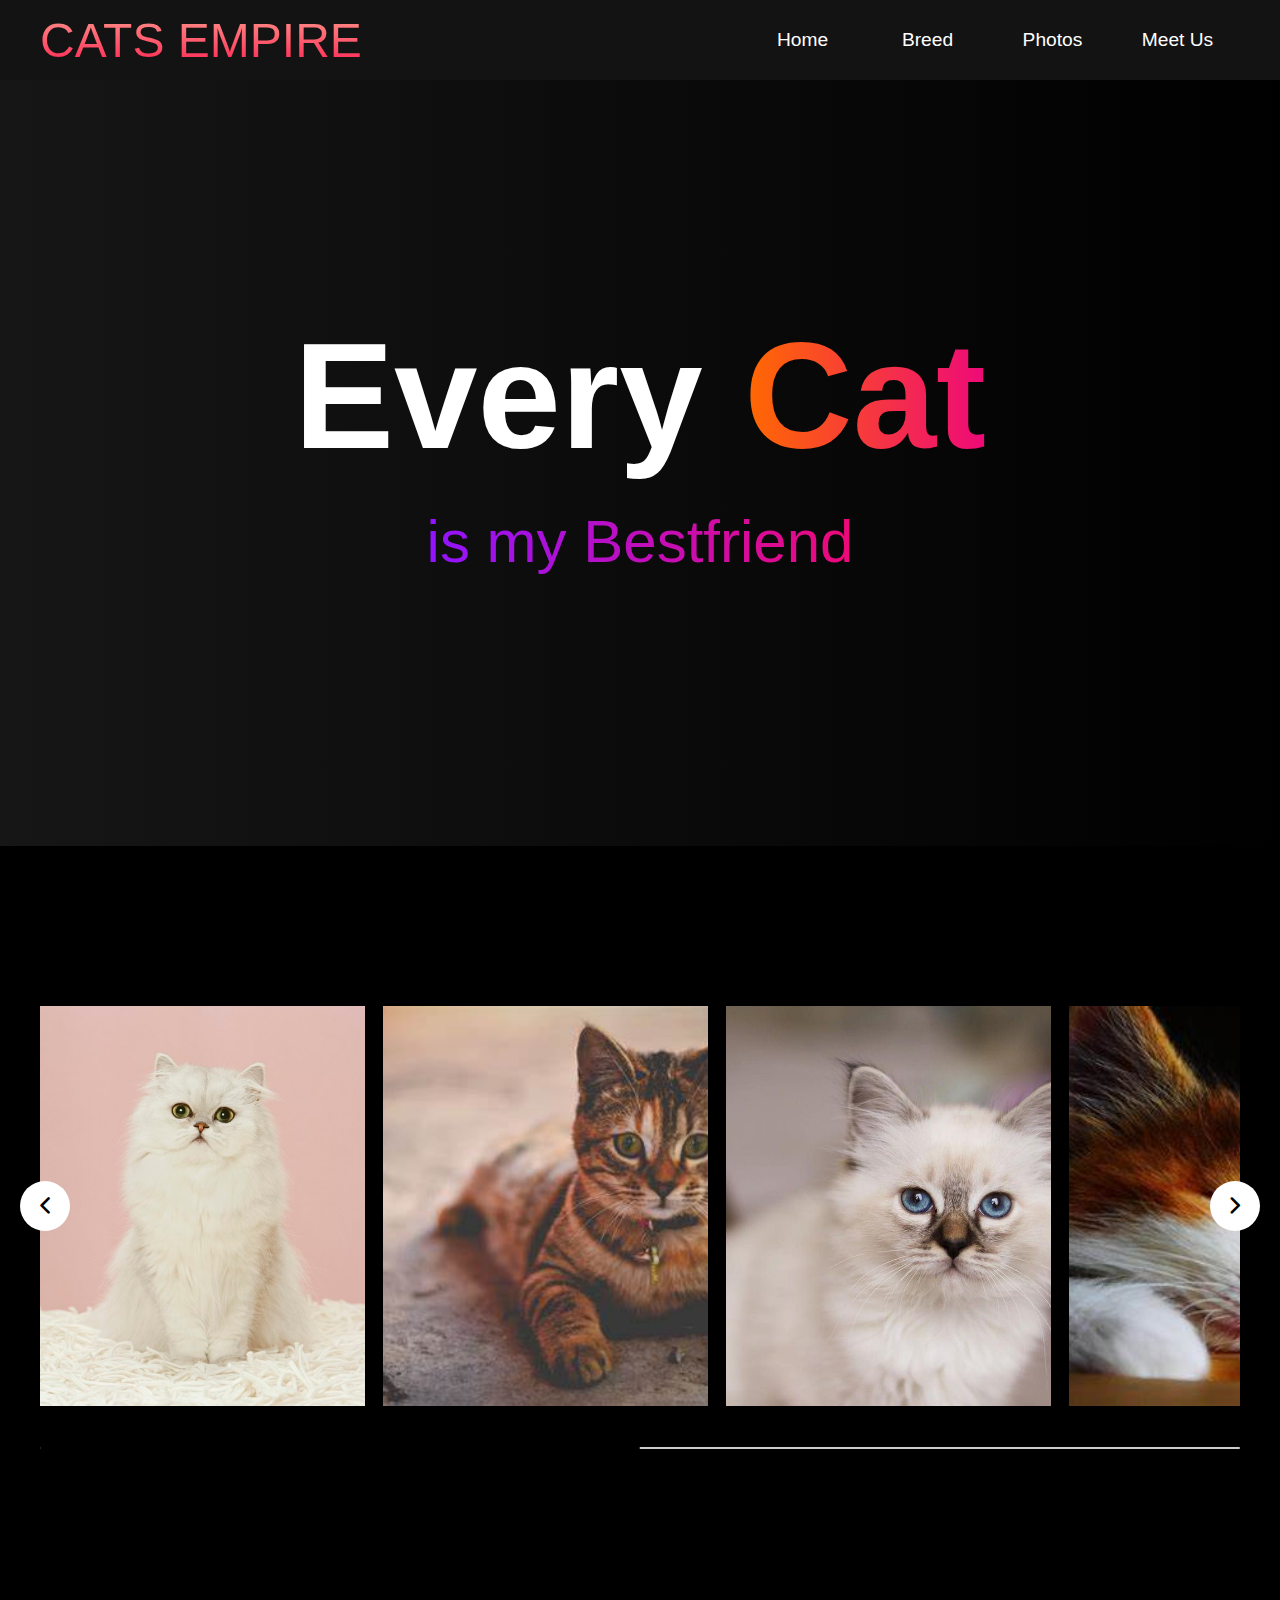
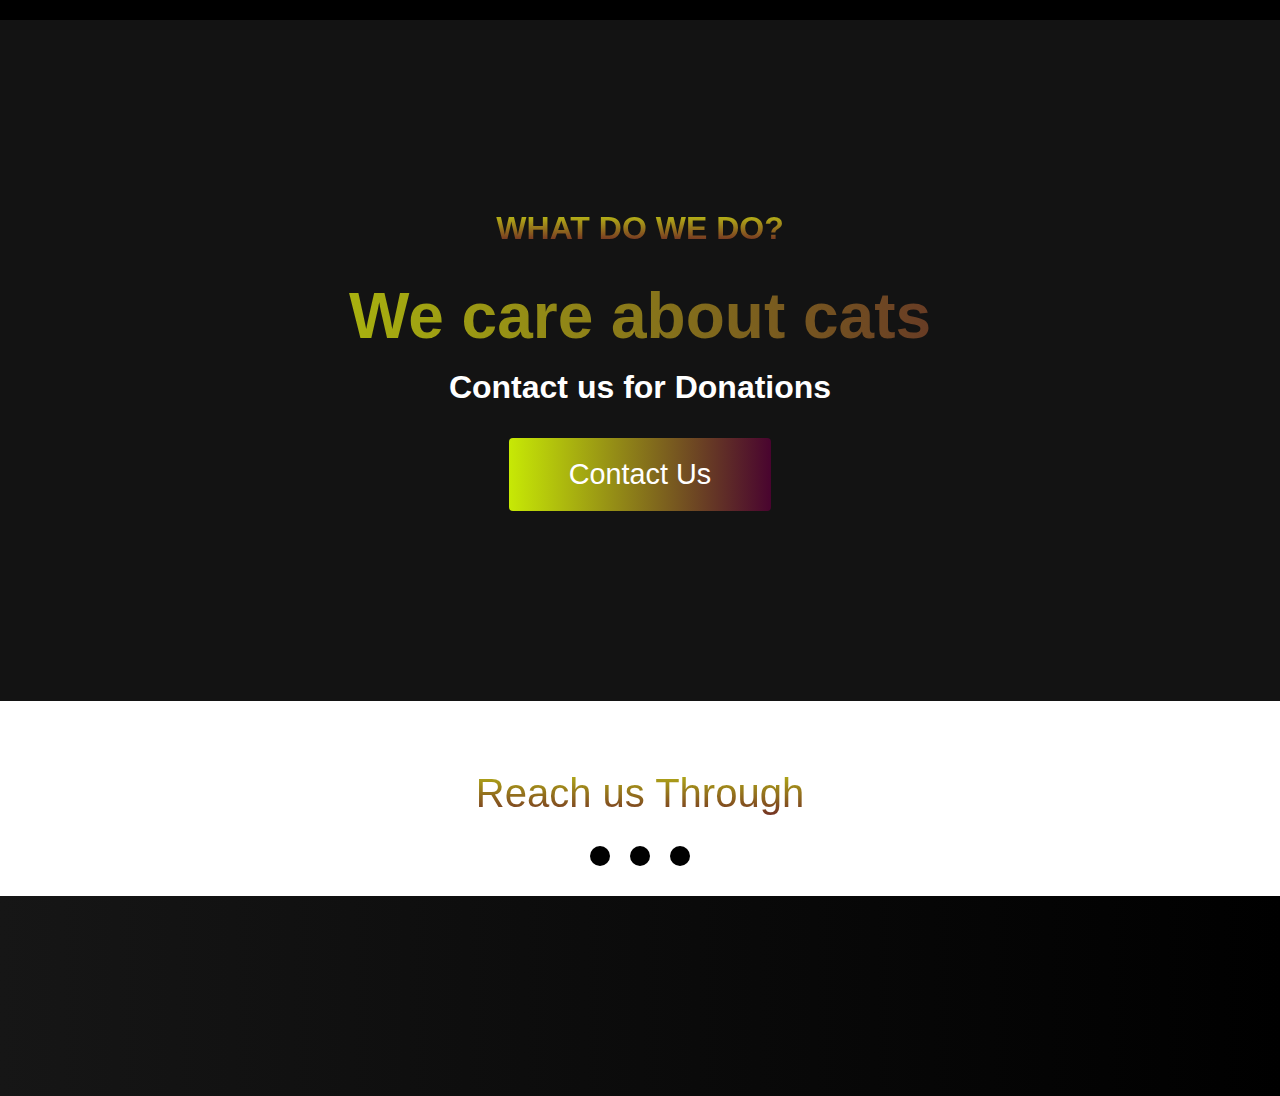
<file: index.html>
<!DOCTYPE html>
<html lang="en">
  <head>
    <meta charset="UTF-8" />
    <meta name="viewport" content="width=device-width, initial-scale=1.0" />
    <title>Cat Paradise</title>
    <link rel="stylesheet" href="style.css" />
    <link rel="stylesheet" href="mediaqueries.css" />

    <!-- Link for Contacts Icon-->
    <link
      rel="stylesheet"
      href="https://cdnjs.cloudflare.com/ajax/libs/font-awesome/6.4.2/css/all.min.css"
      integrity="sha512-z3gLpd7yknf1YoNbCzqRKc4qyor8gaKU1qmn+CShxbuBusANI9QpRohGBreCFkKxLhei6S9CQXFEbbKuqLg0DA=="
      crossorigin="anonymous"
      referrerpolicy="no-referrer"
    />
    <link
      rel="stylesheet"
      href="https://fonts.googleapis.com/css2?family=Material+Symbols+Rounded:opsz,wght,FILL,GRAD@48,400,0,0"
    />
  </head>

  <body>
    <!-- For Navigation Bar-->
    <nav class="navbar">
      <div class="navbar_container">
        <a href="#home" id="navbar_logo">CATS EMPIRE</a>
        <div class="navbar_toggle" id="mobile_menu">
          <span class="bar"></span>
          <span class="bar"></span>
          <span class="bar"></span>
          <span class="bar"></span>
        </div>
        <ul class="navbar_menu">
          <li class="navbar_item">
            <a href="#home" class="navbar_links" id="home-page">Home</a>
          </li>
          <li class="navbar_item">
            <a href="#" class="navbar_links" id="breed-page">Breed</a>
          </li>

          <li class="navbar_item">
            <a href="#pics" class="navbar_links" id="about-page">Photos</a>
          </li>
          <li class="navbar_item">
            <a href="#about" class="navbar_links" id="about-page">Meet Us</a>
          </li>
        </ul>
      </div>
    </nav>

    <!--Home Section-->
    <div class="hero" id="home">
      <div class="hero_container">
        <h1 class="hero_heading">Every <span>Cat</span></h1>
        <p class="hero_description">is my Bestfriend</p>
    </div>

    <!--pictures for breed nav-->
    <photos>
      <div class="pic_container" id="pics">
        <div class="slider-wrapper">
          <button id="prev-slide" class="slide-button material-symbols-rounded">
            chevron_left
          </button>
          <div class="photo-list">
            <a href="https://en.wikipedia.org/wiki/Persian_cat" target="_blank">
              <img src="assets/cat1.jpg" alt="img-1" class="image-item" />
            </a>

            <img src="assets/cat2.jpg" alt="img-2" class="image-item" />
            <img src="assets/cat3.jpeg" alt="img-3" class="image-item" />
            <img src="assets/cat4.jpg" alt="img-4" class="image-item" />
            <img src="assets/cat5.jpg" alt="img-5" class="image-item" />
            <img src="assets/cat6.jpg" alt="img-6" class="image-item" />
            <img src="assets/cat7.jpg" alt="img-7" class="image-item" />
            <img src="assets/cat8.jpg" alt="img-8" class="image-item" />
          </div>
          <button id="next-slide" class="slide-button material-symbols-rounded">
            chevron_right
          </button>
        </div>
        <div class="slider-scrollbar">
          <div class="scrollbar-track">
            <div class="scrollbar-thumb"></div>
          </div>
        </div>
      </div>
    </photos>

    <!--about section-->
    <div class="main" id="about">
      <div class="main_container">
        <div class="main_content">
          <h1>What do we do?</h1>
          <h2>We care about cats</h2>
          <p>Contact us for Donations</p>
          <button class="main_btn">
            <a href="#contact">Contact Us</a>
          </button>
        </div>
      </div>
    </div>

    <!--contacts/footer-->

    <div class="footer_container" id="contact">
      <div class="text">
        <p>Reach us Through</p>
      </div>
      <div class="social_icon">
        <a href="facebook.com"><i class="fab fa-facebook"></i></a>
        <a href=""><i class="fab fa-instagram"></i></a>
        <a href=""><i class="fab fa-twitter"></i></a>
      </div>
    </div>

    <script src="script.js"></script>
  </body>
</html>
</file>
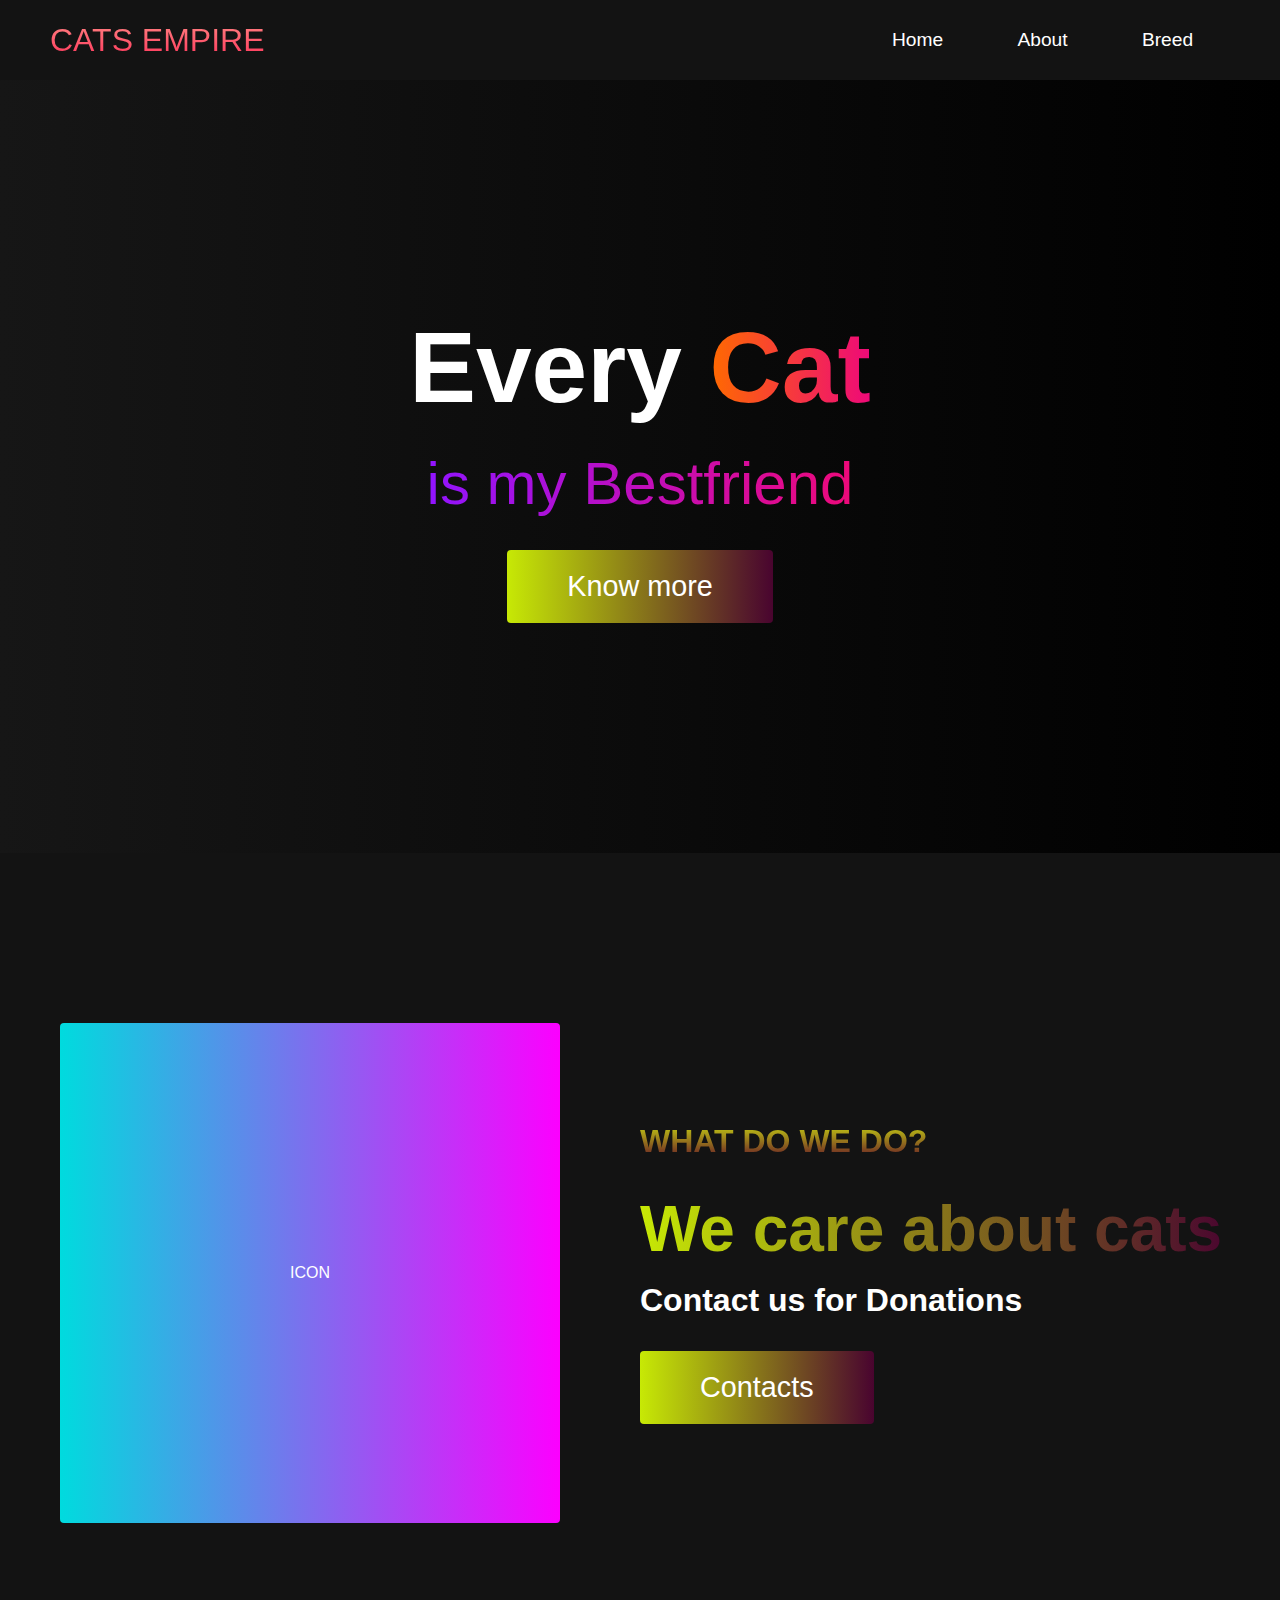
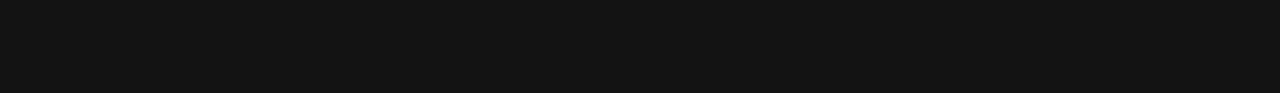
<file: assets/Cat Paradise.html>
<!DOCTYPE html>
<!-- saved from url=(0028)http://localhost:5500/#about -->
<html lang="en"><head><meta http-equiv="Content-Type" content="text/html; charset=UTF-8">
    
    <meta name="viewport" content="width=device-width, initial-scale=1.0">
    <title>Cat Paradise</title>
    <link rel="stylesheet" href="./Cat Paradise_files/style.css">
  </head>

  <body>
    <nav class="navbar">
      <div class="navbar_container">
        <a href="http://localhost:5500/#Home" id="navbar_logo">CATS EMPIRE</a>
        <div class="navbar_toggle" id="mobile_menu">
          <span class="bar"></span>
          <span class="bar"></span>
          <span class="bar"></span>
        </div>
        <ul class="navbar_menu">
          <li class="navbar_item">
            <a href="http://localhost:5500/#home" class="navbar_links" id="home-page">Home</a>
          </li>
          <li class="navbar_item">
            <a href="http://localhost:5500/#about" class="navbar_links" id="about-page">About</a>
          </li>
          <li class="navbar_item">
            <a href="http://localhost:5500/#breed" class="navbar_links" id="breed-page">Breed</a>
          </li>
        </ul>
      </div>
    </nav>

    <div class="hero" id="home">
      <div class="hero_container">
        <h1 class="hero_heading">Every <span>Cat</span></h1>
        <p class="hero_description">is my Bestfriend</p>
        <button class="main_btn"><a href="http://localhost:5500/#"> Know more</a></button>
      </div>
    </div>

    <div class="main" id="about">
      <div class="main_container">
        <div class="main_img-container">
          <div class="main_img-card">ICON</div>
        </div>
        <div class="main_content">
          <h1>What do we do?</h1>
          <h2>We care about cats</h2>
          <p>Contact us for Donations</p>
          <button class="main_btn"><a href="http://localhost:5500/#">Contacts</a></button>
        </div>
      </div>
    </div>

    <script src="./Cat Paradise_files/script.js.download"></script>
  <!-- Code injected by live-server -->
<script>
	// <![CDATA[  <-- For SVG support
	if ('WebSocket' in window) {
		(function () {
			function refreshCSS() {
				var sheets = [].slice.call(document.getElementsByTagName("link"));
				var head = document.getElementsByTagName("head")[0];
				for (var i = 0; i < sheets.length; ++i) {
					var elem = sheets[i];
					var parent = elem.parentElement || head;
					parent.removeChild(elem);
					var rel = elem.rel;
					if (elem.href && typeof rel != "string" || rel.length == 0 || rel.toLowerCase() == "stylesheet") {
						var url = elem.href.replace(/(&|\?)_cacheOverride=\d+/, '');
						elem.href = url + (url.indexOf('?') >= 0 ? '&' : '?') + '_cacheOverride=' + (new Date().valueOf());
					}
					parent.appendChild(elem);
				}
			}
			var protocol = window.location.protocol === 'http:' ? 'ws://' : 'wss://';
			var address = protocol + window.location.host + window.location.pathname + '/ws';
			var socket = new WebSocket(address);
			socket.onmessage = function (msg) {
				if (msg.data == 'reload') window.location.reload();
				else if (msg.data == 'refreshcss') refreshCSS();
			};
			if (sessionStorage && !sessionStorage.getItem('IsThisFirstTime_Log_From_LiveServer')) {
				console.log('Live reload enabled.');
				sessionStorage.setItem('IsThisFirstTime_Log_From_LiveServer', true);
			}
		})();
	}
	else {
		console.error('Upgrade your browser. This Browser is NOT supported WebSocket for Live-Reloading.');
	}
	// ]]>
</script>


</body></html>
</file>
<file: style.css>
* {
  box-sizing: border-box;
  margin: 0;
  padding: 0;
  font-family: Arial, Helvetica, sans-serif;
  scroll-behavior: smooth;
}

.navbar {
  background: #131313;
  height: 80px;
  display: flex;
  justify-content: center;
  align-items: center;
  font-size: 1.2rem;
  position: sticky;
  top: 0;
  z-index: 999;
}
.navbar_container {
  display: flex;
  justify-content: space-between;
  height: 80px;
  z-index: 1;
  width: 100%;
  max-width: 1300px;
  margin: 0 auto;
  padding: 0 40px;
}
#navbar_logo {
  background: #ff8177;
  background-image: linear-gradient(to top, #ff0844 0%, #ffb199 100%);
  -webkit-background-clip: text;
  -moz-background-clip: text;
  -webkit-text-fill-color: transparent;
  -moz-text-fill-color: transparent;
  display: flex;
  align-items: center;
  cursor: pointer;
  text-decoration: none;
  font-size: 3rem;
}
.navbar_menu {
  display: flex;
  align-items: center;
  list-style: none;
}
.navbar_item {
  height: 80px;
}
.navbar_links {
  color: #fff;
  display: flex;
  align-items: center;
  justify-content: center;
  width: 125px;
  text-decoration: none;
  height: 100%;
  transition: all 0.3s ease;
}
.navbar_links:hover {
  color: #8d0354;
  transition: all 0.3s ease;
  text-decoration: none;
}

.hero {
  background: #000000;
  background: linear-gradient(to right, #161616, #000000);
  padding: 200px 0;
}
.hero_container {
  display: flex;
  flex-direction: column;
  justify-content: center;
  align-items: center;
  max-width: 1200px;
  text-align: center;
  margin: 0 auto;
  height: 90%;
  padding: 30px;
}
.hero_heading {
  font-size: 150px;
  margin-bottom: 24px;
  color: #fff;
}

.hero_heading span {
  background: #ee0979;
  background: -webkit-linear-gradient(to right, #ff6a00, #ee0979);
  background: linear-gradient(to right, #ff6a00, #ee0979);
  background-size: 100%;
  -webkit-background-clip: text;
  -moz-background-clip: text;
  -webkit-text-fill-color: transparent;
  -moz-text-fill-color: transparent;
}
.hero_description {
  font-size: 60px;
  background: #da22ff;
  margin-bottom: 15rem;
  background: -webkit-linear-gradient(to right, #9114ff, #ee0979);
  background: linear-gradient(to right, #9114ff, #ee0979);
  background-size: 100%;
  -webkit-background-clip: text;
  -moz-background-clip: text;
  -webkit-text-fill-color: transparent;
  -moz-text-fill-color: transparent;
}
.highlight {
  border-bottom: 4px solid rgb(132, 0, 225);
}

/*Pics*/
photos {
  display: flex;
  justify-content: center;
  align-items: center;
  height: 90%;
  background: #000000;

}

.pic_container {
  max-width: 1200px;
  width: 95%;
  padding: 10rem 0;

}

.slider-wrapper {
  position: relative;
}

/* Styling for the slider buttons */
.slider-wrapper .slide-button {
  position: absolute;
  top: 50%;
  height: 50px;
  width: 50px;
  background: white;
  border: none;
  outline: none;
  font-size: 2.2rem;
  border-radius: 50%;
  transform: translateY(-50%);
}

/* Hover effect for slider buttons */
.slider-wrapper .slide-button:hover {
  background: pink;

}

/* Styling for the previous slide button */
.slider-wrapper .slide-button#prev-slide {
  left: -20px;
}

.slider-wrapper .slide-button#next-slide {
  right: -20px;
}

.slider-wrapper .photo-list {
  display: grid;
  gap: 18px;
  font-size: 0;
  margin-bottom: 30px;
  overflow-x: auto;
  scrollbar-width: none;
  grid-template-columns: repeat(10, 1fr);
  align-items: center;
}

.slider-wrapper .photo-list::-webkit-scrollbar {
  display: none;
}

.slider-wrapper .photo-list .image-item {
  width: 325px;
  height: 400px;
  object-fit: cover;
}

.pic_container .slider-scrollbar {
  height: 24px;
  width: 100%;
  display: flex;
  align-items: center;
}

.slider-scrollbar .scrollbar-track {
  height: 2px;
  width: 100%;
  background: #ccc;
  position: relative;
  border-radius: 4px;
}

.slider-scrollbar:hover .scrollbar-track {
  height: 4px;
}

.slider-scrollbar .scrollbar-track:active {
  cursor: grabbing;
  height: 8px;
  top: -2px;
}

.slider-scrollbar .scrollbar-thumb {
  position: absolute;
  height: 100%;
  width: 50%;
  background: #000;
  border-radius: inherit;
  cursor: grab;
}

.slider-scrollbar .scrollbar-thumb::after {
  content: "";
  position: absolute;
  right: 0;
  left: 0;
  top: -10px;
  bottom: -10px;

}



/*about section*/
.main {
  background: #131313;
  padding: 10rem 0;
}
.main_container {
  display: flex;
    flex-direction: column;
    justify-content: center;
    align-items: center;
    max-width: 1200px;
    text-align: center;
    margin: 0 auto;
    height: 90%;
    padding: 30px;
}
.main_content {
  color: #fff;
  width: 100%;
}
.main_content h1 {
  font-size: 2rem;
  background-color: #066c7e;
  background-image: linear-gradient(to top, #631226 0%, #c6d313 100%);
  background-size: 100%;
  -webkit-background-clip: text;
  -moz-background-clip: text;
  -webkit-text-fill-color: transparent;
  -moz-text-fill-color: transparent;
  text-transform: uppercase;
  margin-bottom: 32px;
}
.main_content h2 {
  font-size: 4rem;
  text-align: center;
  justify-content: center;
  background: #fe3b6f;
  background: -webkit-linear-gradient(to right, #516605, #047a6b);
  background: linear-gradient(to right, #c7e905, #49042f);
  background-size: 100%;
  -webkit-background-clip: text;
  -moz-background-clip: text;
  -webkit-text-fill-color: transparent;
  -moz-text-fill-color: transparent;
}
.main_content p {
  margin-top: 1rem;
  font-size: 2rem;
  font-weight: 700;
}
.main_btn {
  font-size: 1.8rem;
  background: #8b6001;
  background: -webkit-linear-gradient(to right, #e45a0a, #cf7171);
  background: linear-gradient(to right, #c7e905, #49042f);
  padding: 20px 60px;
  border: none;
  border-radius: 4px;
  color: #fff;
  margin-top: 2rem;
  cursor: pointer;
  position: relative;
  transition: all 0.35s;
  outline: none;
}
.main_btn a {
  position: relative;
  z-index: 2;
  color: #fff;
  text-decoration: none;
}
.main_btn:after {
  position: absolute;
  content: "";
  top: 0;
  left: 0;
  width: 0;
  height: 100%;
  background: #ff1ead;
  transition: all 0.35s;
  border-radius: 4px;
}
.main_btn:hover {
  color: #fff;
}
.main_btn:hover:after {
  width: 100%;
}
.main_img-container {
  text-align: center;
}
.main_img-card {
  margin: 10px;
  height: 500px;
  width: 500px;
  border-radius: 4px;
  display: flex;
  flex-direction: column;
  justify-content: center;
  color: #fff;
  background-image: linear-gradient(to right, #00dbde 0%, #fc00ff 100%);
}




/*for contacts/footer*/

.footer_container {
  width: 100%;
  padding: 50px 30px 20px;
  background-color: white;
}
.social_icon {
  display: flex;
  justify-content: center;
  align-items: center;
}
.social_icon a {
  text-decoration: none;
  padding: 10px;
  background-color: black;
  margin: 10px;
  border-radius: 50%;
}
.social_icon a i {
  font-size: 2rem;
  color: white;
  opacity: 0.9;
}
.social_icon a:hover {
  background-color: white;
  transition: 0.5s;
}
.social_icon a:hover i {
  color: black;
  transition: 0.5s;
}
.text p {
  justify-content: center;
  align-items: center;
  color: #00dbde;
  text-align: center;
  background-image: linear-gradient(to top, #631226 0%, #c6d313 100%);
  display: flex;
  -webkit-background-clip: text;
  -moz-background-clip: text;
  -webkit-text-fill-color: transparent;
  -moz-text-fill-color: transparent;
  padding: 10px;
  font-size: 2.5rem;
  margin: 10px;
}
</file>
<file: mediaqueries.css>
@media screen and (max-width:768px) {
  .hero_heading {
    font-size: 55px;
  }

  .hero_description {
    font-size: 40px;
  }
}

@media screen and (max-width: 960px) {
  .navbar_container {
    display: flex;
    justify-content: space-between;
    height: 80px;
    z-index: 1;
    width: 100%;
    max-width: 1300px;
    padding: 0;
  }

  .navbar_menu {
    display: grid;
    grid-template-columns: auto;
    margin: 0;
    width: 100%;
    position: absolute;
    top: -1000px;
    opacity: 1;
    transition: all 0.5s ease;
    z-index: -1;
  }

  .navbar_menu.active {
    background: #131313;
    top: 100%;
    opacity: 1;
    transition: all 0.5s ease;
    z-index: 99;
    height: 60vh;
    font-size: 1.6rem;
  }

  #navbar_logo {
    padding-left: 25px;
  }

  .navbar_toggle .bar {
    width: 25px;
    height: 3px;
    margin: 5px auto;
    transition: all 0.35s ease-in-out;
    background: #fff;
  }

  .navbar_item {
    width: 100%;
  }

  .navbar_links {
    text-align: center;
    padding: 2rem;
    width: 100%;
    display: table;
  }

  #mobile_menu {
    position: absolute;
    top: 20%;
    right: 5%;
    transform: translate(5%, 20%);
  }

  .navbar_toggle .bar {
    display: block;
    cursor: pointer;
  }

  #mobile_menu.isactive .bar:nth-child(2) {
    opacity: 0;
  }

  #mobile_menu.isactive .bar:nth-child(1) {
    transform: translateY(8px) rotate(45deg);
  }

  #mobile_menu.isactive .bar:nth-child(3) {
    transform: translateY(-8px) rotate(-45deg);
  }
}

@media screen and (max-width:1100px) {
  .main_container {
    display: grid;
    grid-template-columns: 1fr;
    align-items: center;
    justify-content: center;
    width: 100%;
    margin: 0 auto;
    height: 90%;
  }

  .main_img-container {
    display: flex;
    justify-content: center;
  }

  .main_img-card {
    height: 425px;
    width: 425px;
  }

  .main_content {
    text-align: center;
    margin-bottom: 4rem;
  }

  .main_content h1 {
    font-size: 1.8rem;
    margin-top: 2rem;
  }

  .main_content h2 {
    font-size: 2.5rem;
  }

  .main_content p {
    margin-top: 1rem;
    font-size: 1.5rem;
  }
}
/* Media query for smaller screens */
@media screen and (max-width: 768px) {
  .footer_container {
    padding: 30px 15px;
    /* Adjust padding for smaller screens */
  }

  .social_icon a {
    padding: 8px;
    /* Adjust social icon padding for smaller screens */
  }

  .text p {
    font-size: 2rem;
    align-items: center;
    justify-content: center;
    /* Adjust font size for smaller screens */
  }
}
</file>
<file: assets/Cat Paradise_files/style.css>
* {
  box-sizing: border-box;
  margin: 0;
  padding: 0;
  font-family: Arial, Helvetica, sans-serif;
  scroll-behavior: smooth;
}

.navbar {
  background: #131313;
  height: 80px;
  display: flex;
  justify-content: center;
  align-items: center;
  font-size: 1.2rem;
  position: sticky;
  top: 0;
  z-index: 999;
}
.navbar_container {
  display: flex;
  justify-content: space-between;
  height: 80px;
  z-index: 1;
  width: 100%;
  max-width: 1300px;
  margin: 0 auto;
  padding: 0 50px;
}
#navbar_logo {
  background: #ff8177;
  background-image: linear-gradient(to top, #ff0844 0%, #ffb199 100%);
  -webkit-background-clip: text;
  -moz-background-clip: text;
  -webkit-text-fill-color: transparent;
  -moz-text-fill-color: transparent;
  display: flex;
  align-items: center;
  cursor: pointer;
  text-decoration: none;
  font-size: 2rem;
}
.navbar_menu {
  display: flex;
  align-items: center;
  list-style: none;
}
.navbar_item {
  height: 80px;
}
.navbar_links {
  color: #fff;
  display: flex;
  align-items: center;
  justify-content: center;
  width: 125px;
  text-decoration: none;
  height: 100%;
  transition: all 0.3s ease;
}
.navbar_links:hover {
  color: #8d0354;
  transition: all 0.3s ease;
  text-decoration: none;
}

.hero {
  background: #000000;
  background: linear-gradient(to right, #161616, #000000);
  padding: 200px 0;
}
.hero_container {
  display: flex;
  flex-direction: column;
  justify-content: center;
  align-items: center;
  max-width: 1200px;
  text-align: center;
  margin: 0 auto;
  height: 90%;
  padding: 30px;
}
.hero_heading {
  font-size: 100px;
  margin-bottom: 24px;
  color: #fff;
}

.hero_heading span {
  background: #ee0979;
  background: -webkit-linear-gradient(to right, #ff6a00, #ee0979);
  background: linear-gradient(to right, #ff6a00, #ee0979);
  background-size: 100%;
  -webkit-background-clip: text;
  -moz-background-clip: text;
  -webkit-text-fill-color: transparent;
  -moz-text-fill-color: transparent;
}
.hero_description {
  font-size: 60px;
  background: #da22ff;
  background: -webkit-linear-gradient(to right, #9114ff, #ee0979);
  background: linear-gradient(to right, #9114ff, #ee0979);
  background-size: 100%;
  -webkit-background-clip: text;
  -moz-background-clip: text;
  -webkit-text-fill-color: transparent;
  -moz-text-fill-color: transparent;
}
.highlight {
  border-bottom: 4px solid rgb(132, 0, 225);
}

/*about section*/
.main {
  background: #131313;
  padding: 10rem 0;
}
.main_container {
  display: grid;
  grid-template-columns: 1fr 1fr;
  align-items: center;
  justify-content: center;
  margin: 0 auto;
  height: 90%;
  z-index: 1;
  width: 100%;
  max-width: 1300px;
  padding: 0 50px;
}
.main_content {
  color: #fff;
  width: 100%;
}
.main_content h1 {
  font-size: 2rem;
  background-color: #066c7e;
  background-image: linear-gradient(to top, #631226 0%, #c6d313 100%);
  background-size: 100%;
  -webkit-background-clip: text;
  -moz-background-clip: text;
  -webkit-text-fill-color: transparent;
  -moz-text-fill-color: transparent;
  text-transform: uppercase;
  margin-bottom: 32px;
}
.main_content h2 {
  font-size: 4rem;
  background: #fe3b6f;
  background: -webkit-linear-gradient(to right, #516605, #047a6b);
  background: linear-gradient(to right, #c7e905, #49042f);
  background-size: 100%;
  -webkit-background-clip: text;
  -moz-background-clip: text;
  -webkit-text-fill-color: transparent;
  -moz-text-fill-color: transparent;
}
.main_content p {
  margin-top: 1rem;
  font-size: 2rem;
  font-weight: 700;
}
.main_btn {
  font-size: 1.8rem;
  background: #8b6001;
  background: -webkit-linear-gradient(to right, #e45a0a, #cf7171);
  background: linear-gradient(to right, #c7e905, #49042f);
  padding: 20px 60px;
  border: none;
  border-radius: 4px;
  color: #fff;
  margin-top: 2rem;
  cursor: pointer;
  position: relative;
  transition: all 0.35s;
  outline: none;
}
.main_btn a {
  position: relative;
  z-index: 2;
  color: #fff;
  text-decoration: none;
}
.main_btn:after {
  position: absolute;
  content: "";
  top: 0;
  left: 0;
  width: 0;
  height: 100%;
  background: #ff1ead;
  transition: all 0.35s;
  border-radius: 4px;
}
.main_btn:hover {
  color: #fff;
}
.main_btn:hover:after {
  width: 100%;
}
.main_img-container {
  text-align: center;
}
.main_img-card {
  margin: 10px;
  height: 500px;
  width: 500px;
  border-radius: 4px;
  display: flex;
  flex-direction: column;
  justify-content: center;
  color: #fff;
  background-image: linear-gradient(to right, #00dbde 0%, #fc00ff 100%);
}
@media screen and (max-width:480px) {
  .main_img-card {
    width: 245px;
    height: 245px;
  }
  .main_img-container {
    display: flex;
    justify-content: center;
  }

  .main_content h1 {
    font-size: 2rem;
    margin-top: 3rem;
  }

  .main_content h2 {
    font-size: 2rem;
  }

  .main_content p {
    margin-top: 2rem;
  }

  .main_btn {
    padding: 12px 36px;
    margin: 2.5rem 0;
  }
}

@media screen and (max-width:700px) {
  .hero_heading {
    font-size: 60px;
  }

  .hero_description {
    font-size: 40px;
  }
}

@media screen and (max-width: 960px) {
  .navbar_container {
    display: flex;
    justify-content: space-between;
    height: 80px;
    z-index: 1;
    width: 100%;
    max-width: 1300px;
    padding: 0;
  }

  .navbar_menu {
    display: grid;
    grid-template-columns: auto;
    margin: 0;
    width: 100%;
    position: absolute;
    top: -1000px;
    opacity: 1;
    transition: all 0.5s ease;
    z-index: -1;
  }

  .navbar_menu.active {
    background: #131313;
    top: 100%;
    opacity: 1;
    transition: all 0.5s ease;
    z-index: 99;
    height: 60vh;
    font-size: 1.6rem;
  }

  #navbar_logo {
    padding-left: 25px;
  }

  .navbar_toggle .bar {
    width: 25px;
    height: 3px;
    margin: 5px auto;
    transition: all 0.3s ease-in-out;
    background: #fff;
  }

  .navbar_item {
    width: 100%;
  }

  .navbar_links {
    text-align: center;
    padding: 2rem;
    width: 100%;
    display: table;
  }

  #mobile_menu {
    position: absolute;
    top: 20%;
    right: 5%;
    transform: translate(5%, 20%);
  }

  .navbar_toggle .bar {
    display: block;
    cursor: pointer;
  }

  #mobile_menu.isactive .bar:nth-child(2) {
    opacity: 0;
  }

  #mobile_menu.isactive .bar:nth-child(1) {
    transform: translateY(8px) rotate(45deg);
  }

  #mobile_menu.isactive .bar:nth-child(3) {
    transform: translateY(-8px) rotate(-45deg);
  }
}

@media screen and (max-width:1100px) {
  .main_container {
    display: grid;
    grid-template-columns: 1fr;
    align-items: center;
    justify-content: center;
    width: 100%;
    margin: 0 auto;
    height: 90%;
  }
  .main_img-container {
    display: flex;
    justify-content: center;
  }

  .main_img-card {
    height: 425px;
    width: 425px;
  }

  .main_content {
    text-align: center;
    margin-bottom: 4rem;
  }

  .main_content h1 {
    font-size: 1.8rem;
    margin-top: 2rem;
  }

  .main_content h2 {
    font-size: 2.5rem;
  }

  .main_content p {
    margin-top: 1rem;
    font-size: 1.5rem;
  }
}
</file>
